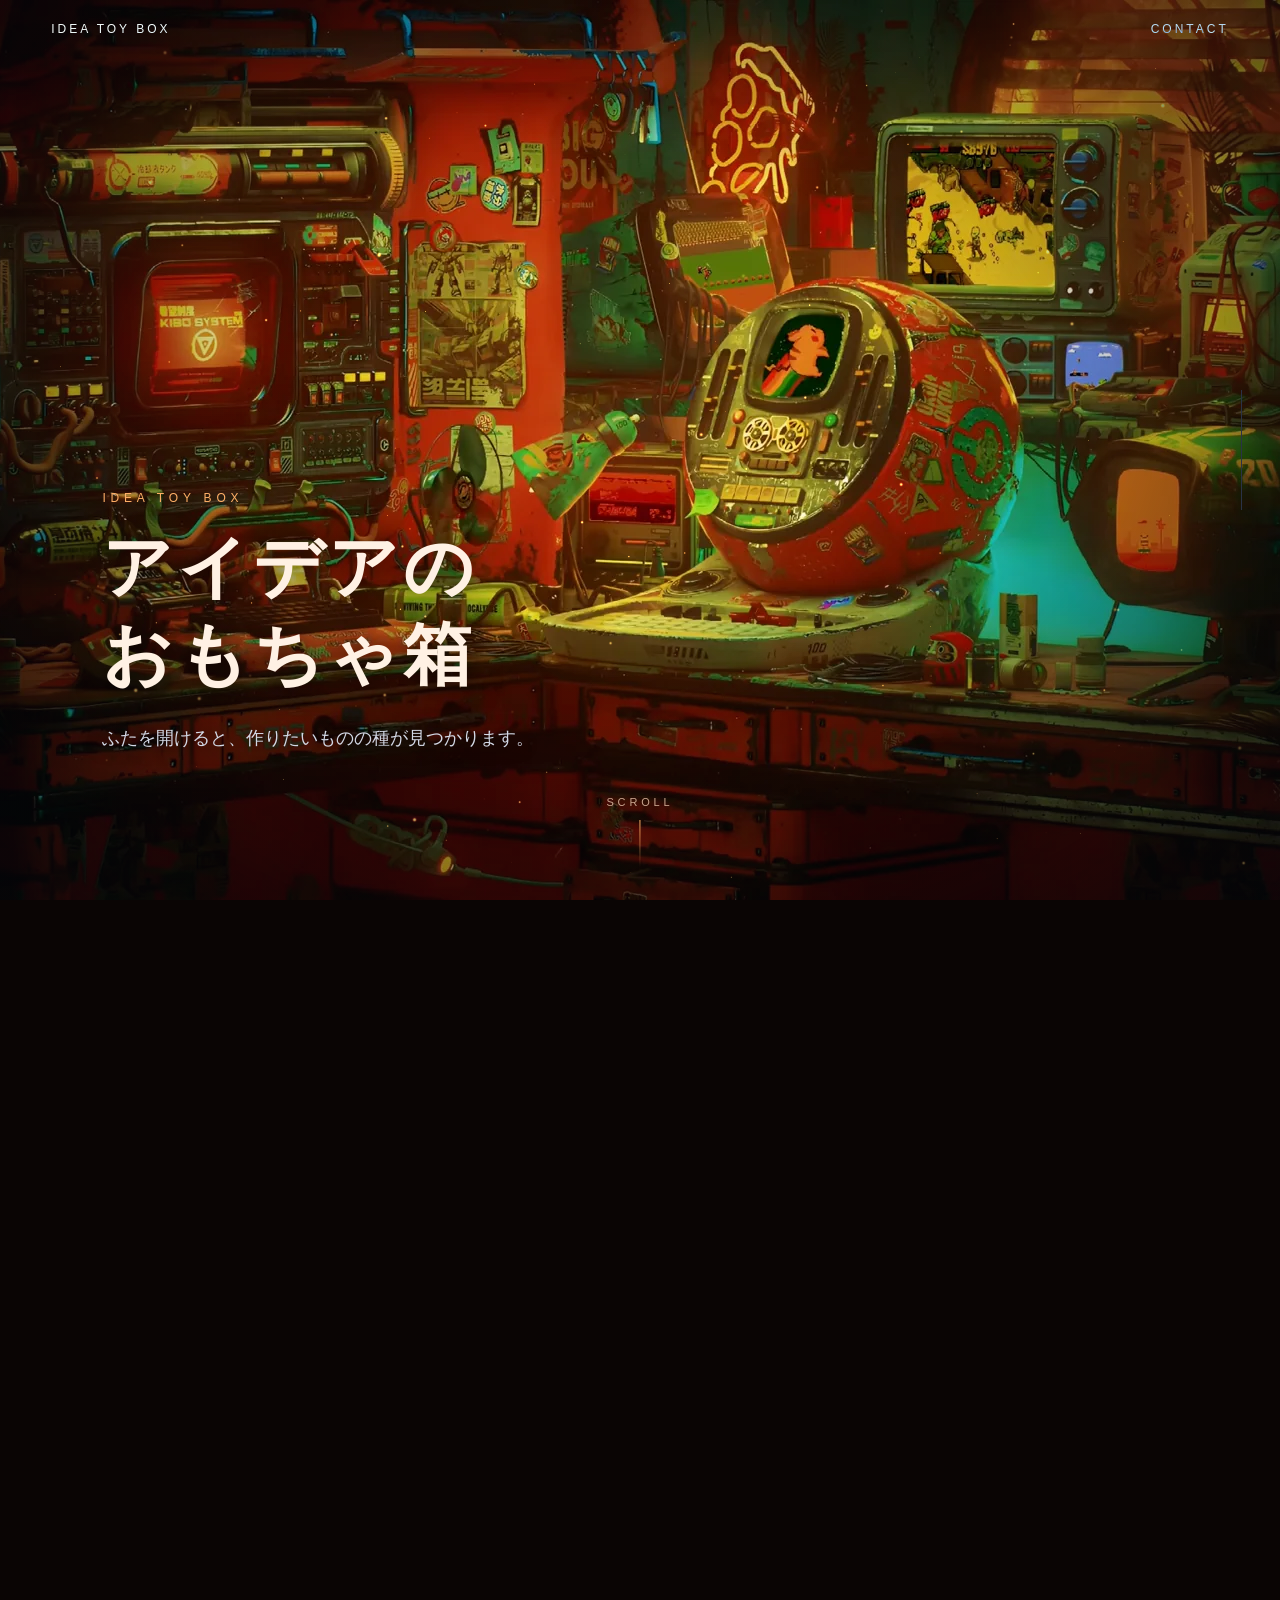
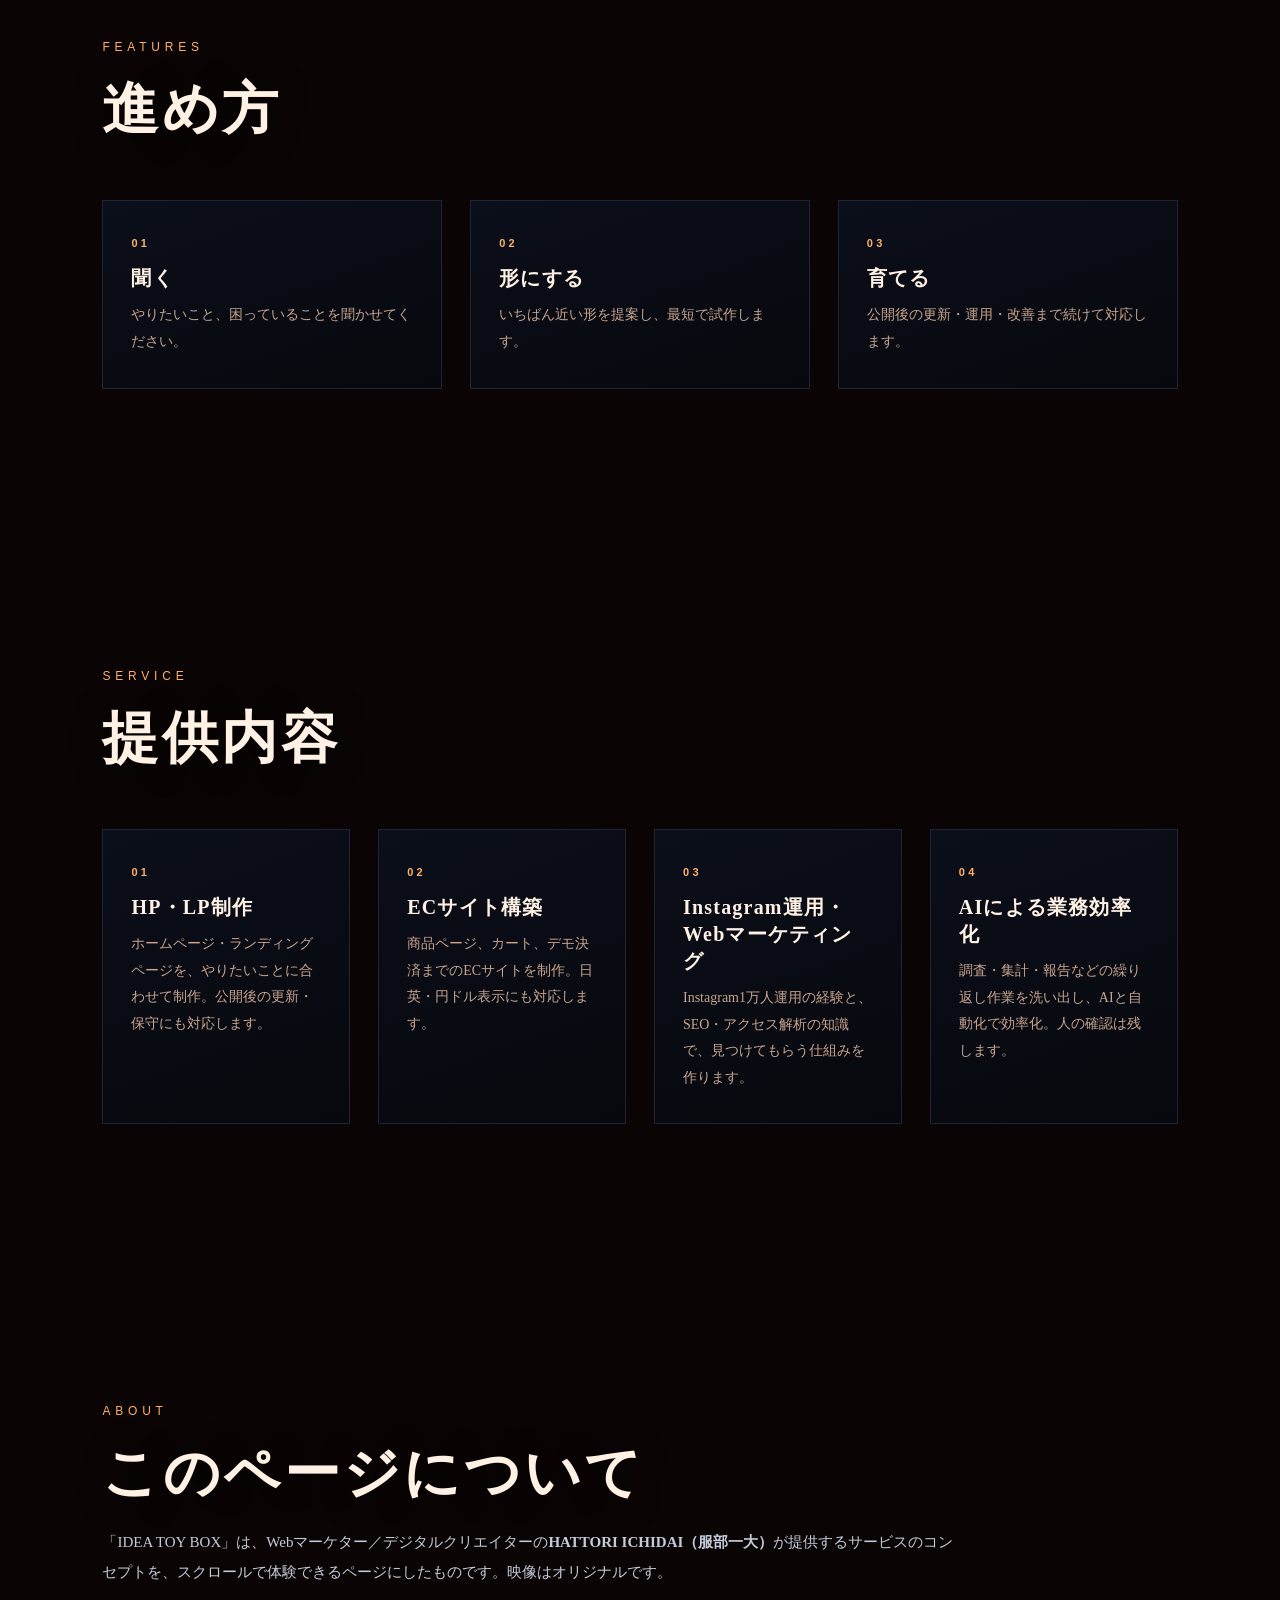
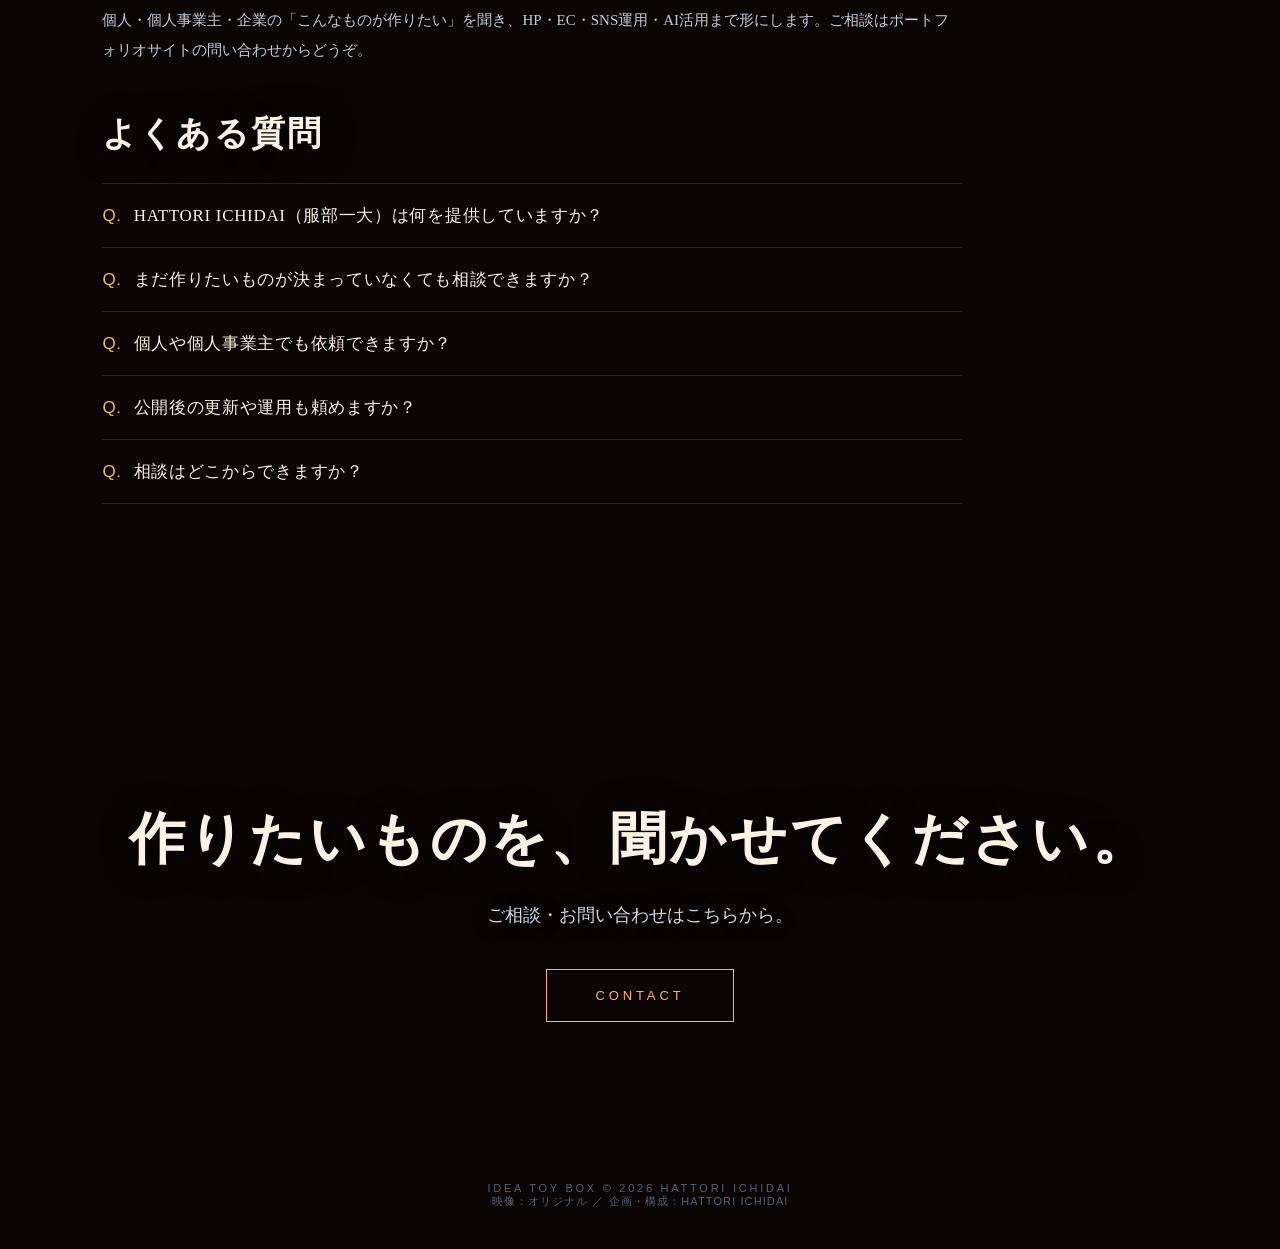
<file: index.html>
<!doctype html>
<html lang="ja">
<head>
<meta charset="utf-8">
<meta name="viewport" content="width=device-width,initial-scale=1">
<title>IDEA TOY BOX — アイデアのおもちゃ箱｜HP・EC制作／SNS運用／AI業務効率化</title>
<link rel="icon" href="data:image/svg+xml,%3Csvg xmlns='http://www.w3.org/2000/svg' viewBox='0 0 32 32'%3E%3Crect width='32' height='32' fill='%230a0504'/%3E%3Cpath d='M16 5l9 21H7z' fill='none' stroke='%23ffb067' stroke-width='2'/%3E%3C/svg%3E">
<meta name="theme-color" content="#0a0504">
<meta name="description" content="HATTORI ICHIDAI（服部一大）が提供する「アイデアのおもちゃ箱」。HP・LP・EC制作、Instagram運用・Webマーケティング、AIによる業務効率化まで、個人・個人事業主・企業の「作りたい」を形にします。">
<meta name="author" content="HATTORI ICHIDAI">
<meta name="robots" content="index,follow,max-image-preview:large,max-snippet:-1">
<link rel="canonical" href="https://2026webai-lab.github.io/RETRO-WORKSHOP/">
<meta property="og:type" content="website"><meta property="og:url" content="https://2026webai-lab.github.io/RETRO-WORKSHOP/">
<meta property="og:title" content="IDEA TOY BOX — アイデアのおもちゃ箱｜HP・EC制作／SNS運用／AI業務効率化"><meta property="og:description" content="HATTORI ICHIDAI（服部一大）が提供する「アイデアのおもちゃ箱」。HP・LP・EC制作、Instagram運用・Webマーケティング、AIによる業務効率化まで、個人・個人事業主・企業の「作りたい」を形にします。">
<meta property="og:image" content="https://2026webai-lab.github.io/RETRO-WORKSHOP/public/og.jpg"><meta property="og:site_name" content="IDEA TOY BOX">
<meta name="twitter:card" content="summary_large_image">
<style>
  :root{
    --bg:#0a0504; --fg:#fff1e4; --muted:#c9a58f; --accent:#ffb067;
    --font-jp:"Hiragino Mincho ProN","Yu Mincho","Noto Serif JP",serif;
    --font-en:"Helvetica Neue",Arial,sans-serif;
  }
  *{box-sizing:border-box;margin:0;padding:0}
  html{background:var(--bg)}
  body{background:var(--bg);color:var(--fg);font-family:var(--font-jp);overflow-x:hidden}

  /* loader */
  #loader{position:fixed;inset:0;z-index:50;display:grid;place-items:center;background:var(--bg);transition:opacity .8s,visibility .8s}
  #loader.done{opacity:0;visibility:hidden}
  #loader .box{text-align:center;font-family:var(--font-en);letter-spacing:.3em;font-size:12px;color:var(--muted)}
  #loader .bar{width:220px;height:1px;background:#222a3a;margin:18px auto 0;overflow:hidden}
  #loader .bar i{display:block;height:100%;width:0;background:var(--accent);transition:width .15s}

  /* header */
  header{position:fixed;top:0;left:0;right:0;z-index:20;display:flex;justify-content:space-between;align-items:center;padding:22px clamp(20px,4vw,56px);font-family:var(--font-en);letter-spacing:.25em;font-size:12px;mix-blend-mode:difference}
  header a{color:#fff;text-decoration:none}

  /* scroll stage */
  #stage{position:relative;height:700vh}
  #sticky{position:sticky;top:0;height:100vh;overflow:hidden;background:#05060a url([data-uri]) center/cover no-repeat}
  canvas{position:absolute;inset:0;width:100%;height:100%;display:block;will-change:transform}
  .vignette{position:absolute;inset:0;pointer-events:none;background:radial-gradient(ellipse at 50% 45%,transparent 35%,rgba(5,6,10,.75) 100%)}

  /* text layers */
  .layer{position:absolute;inset:0;display:flex;flex-direction:column;justify-content:center;padding:0 clamp(24px,8vw,120px);opacity:0;will-change:opacity,transform;pointer-events:none}
  .layer.center{align-items:center;text-align:center}
  .layer.right{align-items:flex-end;text-align:right}
  .layer.hero{justify-content:flex-end;align-items:flex-start;text-align:left;padding-bottom:16vh}
  .layer.hero h1{font-size:clamp(30px,5.4vw,76px)}
  .eyebrow{font-family:var(--font-en);font-size:12px;letter-spacing:.4em;color:var(--accent);margin-bottom:20px}
  h1,h2{font-weight:600;line-height:1.25;letter-spacing:.06em;text-shadow:0 2px 30px rgba(0,0,0,.8)}
  h1{font-size:clamp(34px,7vw,96px)}
  h2{font-size:clamp(26px,4.4vw,60px)}
  p.lead{margin-top:22px;max-width:30em;font-size:clamp(14px,1.5vw,18px);line-height:2;color:#d3d9e6;text-shadow:0 1px 18px rgba(0,0,0,.9)}
  .scroll-hint{position:absolute;bottom:32px;left:50%;transform:translateX(-50%);font-family:var(--font-en);font-size:11px;letter-spacing:.35em;color:var(--muted);text-align:center}
  .scroll-hint::after{content:"";display:block;width:1px;height:48px;margin:12px auto 0;background:linear-gradient(var(--accent),transparent);animation:drop 1.8s infinite}
  @keyframes drop{0%{transform:scaleY(0);transform-origin:top}50%{transform:scaleY(1);transform-origin:top}51%{transform-origin:bottom}100%{transform:scaleY(0);transform-origin:bottom}}

  .progress{position:absolute;right:clamp(16px,3vw,40px);top:50%;transform:translateY(-50%);width:1px;height:120px;background:#2a3246}
  .progress i{position:absolute;left:0;top:0;width:100%;height:0;background:var(--accent)}

  /* after stage */
  section.after{position:relative;z-index:2;background:var(--bg);padding:140px clamp(24px,8vw,120px)}
  .grid{display:grid;grid-template-columns:repeat(auto-fit,minmax(240px,1fr));gap:28px;margin-top:56px}
  .card{border:1px solid #1d2435;padding:32px 28px;background:linear-gradient(160deg,#0b0f1a,#07080d)}
  .card b{font-family:var(--font-en);letter-spacing:.3em;font-size:11px;color:var(--accent)}
  .card h3{margin:14px 0 10px;font-size:20px;letter-spacing:.06em}
  .card p{color:var(--muted);line-height:1.9;font-size:14px}
  .cta{text-align:center;padding:160px 24px 120px}
  .btn{display:inline-block;margin-top:36px;padding:18px 48px;border:1px solid var(--accent);color:var(--accent);text-decoration:none;font-family:var(--font-en);letter-spacing:.3em;font-size:13px;transition:.3s}
  .btn:hover{background:var(--accent);color:#05060a}
  .about{max-width:860px}
  .about p{color:#c4cbdb;line-height:2;margin-top:18px;font-size:15px}
  .faq{margin-top:48px;max-width:860px}
  .faq details{border-top:1px solid #1d2435;padding:20px 0}
  .faq details:last-child{border-bottom:1px solid #1d2435}
  .faq summary{cursor:pointer;font-size:17px;letter-spacing:.04em;list-style:none}
  .faq summary::-webkit-details-marker{display:none}
  .faq summary::before{content:"Q.";font-family:var(--font-en);color:var(--accent);margin-right:12px}
  .faq p{margin:14px 0 0 30px;color:#aab3c6;line-height:1.95;font-size:14px}
  footer{padding:40px;text-align:center;font-family:var(--font-en);font-size:11px;letter-spacing:.25em;color:#566078}

  @media (max-width:768px){
    #stage{height:600vh}
    #sticky{height:100vh;height:100svh}
    header{padding:16px 20px;font-size:11px}
    .layer{padding:0 22px}
    .layer.hero{padding-bottom:18svh}
    .layer.hero h1{font-size:clamp(34px,11vw,52px)}
    h2{font-size:clamp(24px,7.4vw,34px)}
    p.lead{font-size:14px;line-height:1.9;max-width:none}
    .layer.right{align-items:flex-start;text-align:left}
    .layer:not(.hero){justify-content:flex-end;padding-bottom:14svh}
    .layer.center{align-items:flex-start;text-align:left}
    .progress{display:none}
    .vignette::after{content:"";position:absolute;left:0;right:0;bottom:0;height:60%;background:linear-gradient(transparent,rgba(5,6,10,.88))}
    .vignette{background:radial-gradient(ellipse at 50% 35%,transparent 25%,rgba(5,6,10,.85) 100%)}
    section.after{padding:90px 22px}
    .cta{padding:100px 22px 80px}
    .btn{padding:16px 36px}
  }
  @media (prefers-reduced-motion:reduce){.scroll-hint::after{animation:none}}
</style>
<script type="application/ld+json">{
 "@context": "https://schema.org",
 "@graph": [
  {
   "@type": "WebSite",
   "@id": "https://2026webai-lab.github.io/RETRO-WORKSHOP/#website",
   "url": "https://2026webai-lab.github.io/RETRO-WORKSHOP/",
   "name": "IDEA TOY BOX",
   "inLanguage": "ja",
   "publisher": {
    "@id": "https://2026webai-lab.github.io/newportfolio/#person"
   }
  },
  {
   "@type": "WebPage",
   "@id": "https://2026webai-lab.github.io/RETRO-WORKSHOP/#webpage",
   "url": "https://2026webai-lab.github.io/RETRO-WORKSHOP/",
   "name": "IDEA TOY BOX — アイデアのおもちゃ箱｜HP・EC制作／SNS運用／AI業務効率化",
   "description": "HATTORI ICHIDAI（服部一大）が提供する「アイデアのおもちゃ箱」。HP・LP・EC制作、Instagram運用・Webマーケティング、AIによる業務効率化まで、個人・個人事業主・企業の「作りたい」を形にします。",
   "inLanguage": "ja",
   "isPartOf": {
    "@id": "https://2026webai-lab.github.io/RETRO-WORKSHOP/#website"
   },
   "author": {
    "@id": "https://2026webai-lab.github.io/newportfolio/#person"
   },
   "dateModified": "2026-10-16",
   "datePublished": "2026-10-16",
   "primaryImageOfPage": {
    "@type": "ImageObject",
    "url": "https://2026webai-lab.github.io/RETRO-WORKSHOP/public/og.jpg"
   }
  },
  {
   "@type": "CreativeWork",
   "name": "IDEA TOY BOX",
   "creator": {
    "@id": "https://2026webai-lab.github.io/newportfolio/#person"
   },
   "url": "https://2026webai-lab.github.io/RETRO-WORKSHOP/",
   "copyrightHolder": {
    "@id": "https://2026webai-lab.github.io/newportfolio/#person"
   },
   "copyrightYear": 2026,
   "inLanguage": "ja",
   "image": "https://2026webai-lab.github.io/RETRO-WORKSHOP/public/og.jpg"
  },
  {
   "@type": "Service",
   "@id": "https://2026webai-lab.github.io/RETRO-WORKSHOP/#service-1",
   "name": "HP・LP制作",
   "description": "ホームページ・ランディングページを、やりたいことに合わせて制作。公開後の更新・保守にも対応します。",
   "provider": {
    "@id": "https://2026webai-lab.github.io/newportfolio/#person"
   },
   "serviceType": "HP・LP制作",
   "areaServed": "JP"
  },
  {
   "@type": "Service",
   "@id": "https://2026webai-lab.github.io/RETRO-WORKSHOP/#service-2",
   "name": "ECサイト構築",
   "description": "商品ページ、カート、デモ決済までのECサイトを制作。日英・円ドル表示にも対応します。",
   "provider": {
    "@id": "https://2026webai-lab.github.io/newportfolio/#person"
   },
   "serviceType": "ECサイト構築",
   "areaServed": "JP"
  },
  {
   "@type": "Service",
   "@id": "https://2026webai-lab.github.io/RETRO-WORKSHOP/#service-3",
   "name": "Instagram運用・Webマーケティング",
   "description": "Instagram1万人運用の経験と、SEO・アクセス解析の知識で、見つけてもらう仕組みを作ります。",
   "provider": {
    "@id": "https://2026webai-lab.github.io/newportfolio/#person"
   },
   "serviceType": "Instagram運用・Webマーケティング",
   "areaServed": "JP"
  },
  {
   "@type": "Service",
   "@id": "https://2026webai-lab.github.io/RETRO-WORKSHOP/#service-4",
   "name": "AIによる業務効率化",
   "description": "調査・集計・報告などの繰り返し作業を洗い出し、AIと自動化で効率化。人の確認は残します。",
   "provider": {
    "@id": "https://2026webai-lab.github.io/newportfolio/#person"
   },
   "serviceType": "AIによる業務効率化",
   "areaServed": "JP"
  },
  {
   "@type": "Person",
   "@id": "https://2026webai-lab.github.io/newportfolio/#person",
   "name": "HATTORI ICHIDAI",
   "alternateName": [
    "服部一大",
    "HATTORI"
   ],
   "jobTitle": "Webマーケター／デジタルクリエイター",
   "url": "https://2026webai-lab.github.io/newportfolio/",
   "sameAs": [
    "https://2026webai-lab.github.io/newportfolio/"
   ],
   "knowsAbout": [
    "ホームページ制作",
    "LP制作",
    "ECサイト構築",
    "Instagram運用",
    "Webマーケティング",
    "SEO",
    "Google Analytics",
    "AI活用",
    "業務効率化"
   ]
  },
  {
   "@type": "FAQPage",
   "mainEntity": [
    {
     "@type": "Question",
     "name": "HATTORI ICHIDAI（服部一大）は何を提供していますか？",
     "acceptedAnswer": {
      "@type": "Answer",
      "text": "HP・LP・ECサイトの制作、Instagram運用とWebマーケティング、AIによる業務効率化のご相談に対応するWebマーケター／デジタルクリエイターです。"
     }
    },
    {
     "@type": "Question",
     "name": "まだ作りたいものが決まっていなくても相談できますか？",
     "acceptedAnswer": {
      "@type": "Answer",
      "text": "はい。やりたいことを聞いて、近い形をご提案します。"
     }
    },
    {
     "@type": "Question",
     "name": "個人や個人事業主でも依頼できますか？",
     "acceptedAnswer": {
      "@type": "Answer",
      "text": "はい。個人、個人事業主、企業のどなたでもご相談いただけます。"
     }
    },
    {
     "@type": "Question",
     "name": "公開後の更新や運用も頼めますか？",
     "acceptedAnswer": {
      "@type": "Answer",
      "text": "はい。更新・メンテナンス・改善までご相談ください。内容により別途お見積りします。"
     }
    },
    {
     "@type": "Question",
     "name": "相談はどこからできますか？",
     "acceptedAnswer": {
      "@type": "Answer",
      "text": "ポートフォリオサイトの問い合わせから受け付けています。"
     }
    }
   ]
  }
 ]
}</script>
</head>
<body id="top">

<div id="loader"><div class="box">LOADING<div class="bar"><i id="bar"></i></div><div id="pct" style="margin-top:12px">0%</div></div></div>

<header><a href="#top">IDEA TOY BOX</a><a href="https://2026webai-lab.github.io/newportfolio/" target="_blank" rel="noopener">CONTACT</a></header>

<div id="stage">
  <div id="sticky">
    <canvas id="c" style="display:none"></canvas>
    <canvas id="gl" style="opacity:0"></canvas>
    <div class="vignette"></div>

    <div class="layer hero" data-in="0" data-out="0.14">
      <div class="eyebrow">IDEA TOY BOX</div>
      <h1>アイデアの<br>おもちゃ箱</h1>
      <p class="lead">ふたを開けると、作りたいものの種が見つかります。</p>
      <div class="scroll-hint">SCROLL</div>
    </div>
    <div class="layer" data-in="0.2" data-out="0.38">
      <div class="eyebrow">01 — IDEAS</div>
      <h2>ひらめきが、<br>ぎっしり。</h2>
      <p class="lead">HP、EC、SNS運用、AIの効率化。作りたいものの種を、箱から取り出して形にします。</p>
    </div>
    <div class="layer right" data-in="0.45" data-out="0.63">
      <div class="eyebrow">02 — PLAY</div>
      <h2>ワクワクを、<br>そのまま仕事に。</h2>
      <p class="lead">やりたいことを聞いて、<br>いちばん近い形を一緒に探します。</p>
    </div>
    <div class="layer center" data-in="0.7" data-out="0.88">
      <div class="eyebrow">03 — DELIVER</div>
      <h2>アイデアを、<br>形にして届ける。</h2>
      
    </div>
    <div class="layer center" data-in="0.92" data-out="1.2">
      <div class="eyebrow">NEXT</div>
      <h2>さあ、箱を開けよう。</h2>
      
    </div>

    <div class="progress"><i id="prog"></i></div>
  </div>
</div>

<section class="after" id="features">
  <div class="eyebrow" style="font-family:var(--font-en);letter-spacing:.4em;font-size:12px;color:var(--accent)">FEATURES</div>
  <h2>進め方</h2>
  <div class="grid">
    <div class="card"><b>01</b><h3>聞く</h3><p>やりたいこと、困っていることを聞かせてください。</p></div>
    <div class="card"><b>02</b><h3>形にする</h3><p>いちばん近い形を提案し、最短で試作します。</p></div>
    <div class="card"><b>03</b><h3>育てる</h3><p>公開後の更新・運用・改善まで続けて対応します。</p></div>
  </div>
</section>

<section class="after" id="services">
  <div class="eyebrow" style="font-family:var(--font-en);letter-spacing:.4em;font-size:12px;color:var(--accent)">SERVICE</div>
  <h2>提供内容</h2>
  <div class="grid">
    <div class="card"><b>01</b><h3>HP・LP制作</h3><p>ホームページ・ランディングページを、やりたいことに合わせて制作。公開後の更新・保守にも対応します。</p></div>
    <div class="card"><b>02</b><h3>ECサイト構築</h3><p>商品ページ、カート、デモ決済までのECサイトを制作。日英・円ドル表示にも対応します。</p></div>
    <div class="card"><b>03</b><h3>Instagram運用・Webマーケティング</h3><p>Instagram1万人運用の経験と、SEO・アクセス解析の知識で、見つけてもらう仕組みを作ります。</p></div>
    <div class="card"><b>04</b><h3>AIによる業務効率化</h3><p>調査・集計・報告などの繰り返し作業を洗い出し、AIと自動化で効率化。人の確認は残します。</p></div>
  </div>
</section>

<section class="after" id="about">
  <div class="eyebrow" style="font-family:var(--font-en);letter-spacing:.4em;font-size:12px;color:var(--accent)">ABOUT</div>
  <div class="about">
    <h2>このページについて</h2>
    <p>「IDEA TOY BOX」は、Webマーケター／デジタルクリエイターの<strong>HATTORI ICHIDAI（服部一大）</strong>が提供するサービスのコンセプトを、スクロールで体験できるページにしたものです。映像はオリジナルです。</p><p>個人・個人事業主・企業の「こんなものが作りたい」を聞き、HP・EC・SNS運用・AI活用まで形にします。ご相談はポートフォリオサイトの問い合わせからどうぞ。</p>
  </div>
  <div class="faq">
    <h2 style="font-size:clamp(22px,3vw,34px)">よくある質問</h2>
    <div style="margin-top:28px">
      <details><summary>HATTORI ICHIDAI（服部一大）は何を提供していますか？</summary><p>HP・LP・ECサイトの制作、Instagram運用とWebマーケティング、AIによる業務効率化のご相談に対応するWebマーケター／デジタルクリエイターです。</p></details>
      <details><summary>まだ作りたいものが決まっていなくても相談できますか？</summary><p>はい。やりたいことを聞いて、近い形をご提案します。</p></details>
      <details><summary>個人や個人事業主でも依頼できますか？</summary><p>はい。個人、個人事業主、企業のどなたでもご相談いただけます。</p></details>
      <details><summary>公開後の更新や運用も頼めますか？</summary><p>はい。更新・メンテナンス・改善までご相談ください。内容により別途お見積りします。</p></details>
      <details><summary>相談はどこからできますか？</summary><p>ポートフォリオサイトの問い合わせから受け付けています。</p></details>
    </div>
  </div>
</section>

<section class="cta" id="contact">
  <h2>作りたいものを、聞かせてください。</h2>
  <p class="lead" style="margin:22px auto 0">ご相談・お問い合わせはこちらから。</p>
  <a class="btn" href="https://2026webai-lab.github.io/newportfolio/" target="_blank" rel="noopener">CONTACT</a>
</section>

<footer>IDEA TOY BOX © 2026 HATTORI ICHIDAI<br><span style="letter-spacing:.1em">映像：オリジナル ／ 企画・構成：HATTORI ICHIDAI</span></footer>

<script>
(() => {
(() => {
  const CFG = {"frames": 72, "zoom": 0.22, "fx": {"wings": false, "robe": false, "rays": false, "particles": 220, "rayColor": ".62,.78,1.", "particleColor": "1.,.72,.4"}};
  const TOTAL = CFG.frames;                           // frame_001〜NNN.webp
  const BASES = ['public/frames/', 'frames/', ''];   // アップロード場所が違っても見つける
  let base = null;
  const src = i => `${base}frame_${String(i).padStart(3,'0')}.webp`;

  const c2d = document.getElementById('c');
  const cgl = document.getElementById('gl');
  const ctx = c2d.getContext('2d');
  const stage = document.getElementById('stage');
  const layers = [...document.querySelectorAll('.layer')];
  const prog = document.getElementById('prog');
  const bar = document.getElementById('bar'), pct = document.getElementById('pct');
  const loader = document.getElementById('loader');
  const reduce = matchMedia('(prefers-reduced-motion:reduce)').matches;
  const isMobile = matchMedia('(max-width:768px)').matches;

  const imgs = new Array(TOTAL);
  let loaded = 0, current = 0, lastDrawn = -1, mode = 'gl', ar = 16 / 9;

  const nearest = i => {
    for (let d = 0; d < TOTAL; d++) {
      for (const k of [i - d, i + d]) if (k >= 0 && k < TOTAL && imgs[k] && imgs[k].ok) return k;
    }
    return -1;
  };

  /* ---------- WebGL（光の筋・粒子・布と羽の揺れ） ---------- */
  let gl = null, prog1, prog2, slots, uni = {}, pbuf, pcount;
  const VS = `attribute vec2 p;varying vec2 v;void main(){v=p*.5+.5;gl_Position=vec4(p,0.,1.);}`;
  const FS = `precision highp float;
uniform sampler2D A,B;uniform float mv,t,fx,ar;uniform vec2 res;varying vec2 v;
float h(vec2 p){return fract(sin(dot(p,vec2(127.1,311.7)))*43758.5453);}
float n(vec2 p){vec2 i=floor(p),f=fract(p);f=f*f*(3.-2.*f);
 return mix(mix(h(i),h(i+vec2(1,0)),f.x),mix(h(i+vec2(0,1)),h(i+vec2(1,1)),f.x),f.y);}
void main(){
  float sa=res.x/res.y;vec2 uv=v;
  if(sa>ar){uv.y=(v.y-.5)*(ar/sa)+.5;}else{uv.x=(v.x-.5)*(sa/ar)+.5;}
  vec2 q=vec2(uv.x,1.-uv.y);                 // q.y: 上=0
  float side=abs(q.x-.5);
  // 羽：左右の外側ほど大きく波打つ
  float wing=${CFG.fx.wings?1:0}.*smoothstep(.10,.42,side)*(1.-smoothstep(.45,.78,q.y));
  float w1=sin(t*1.3+side*9.+q.y*5.)*.5+(n(vec2(side*4.+t*.35,q.y*4.))-.5);
  vec2 d=vec2((n(vec2(q.y*5.,t*.4))-.5)*sign(q.x-.5)*.006,w1*.010)*wing*fx;
  // 布：下ほど大きく横に揺れる
  float robe=${CFG.fx.robe?1:0}.*(1.-smoothstep(.08,.22,side))*smoothstep(.45,.85,q.y);
  d.x+=(sin(t*1.1+q.y*10.)*(q.y-.4)*.010+(n(vec2(q.y*6.,t*.5))-.5)*.007)*robe*fx;
  vec2 su=clamp(uv+vec2(d.x,-d.y),0.,1.);
  vec3 col=mix(texture2D(A,su).rgb,texture2D(B,su).rgb,mv);
  // 差し込む光：上中央から放射する筋がゆっくり揺れる
  vec2 r=q-vec2(.5,-.15);float ang=atan(r.x,r.y),dist=length(r);
  float st=n(vec2(ang*14.+t*.25,t*.1))*.65+n(vec2(ang*33.-t*.18,1.7))*.35;
  st=smoothstep(.35,.95,st);
  float fall=exp(-dist*1.9);
  float pulse=.75+.25*sin(t*.7)+.1*sin(t*1.9);
  col+=vec3(${CFG.fx.rayColor})*st*fall*.38*pulse*fx*${CFG.fx.rays?1:0}.;
  col+=vec3(.5,.65,.9)*${CFG.fx.rays?1:0}.*exp(-length((q-vec2(.5,.02))*vec2(1.6,2.5)))*.12*pulse*fx;
  gl_FragColor=vec4(col,1.);
}`;
  const PVS = `attribute vec4 s;uniform float t,dpr,hh;varying float a;
void main(){
  float x=(s.x-.5)*1.9, y=(s.y-.5)*1.9;
  gl_Position=vec4(x,y,0.,1.);
  gl_PointSize=(2.+s.z*s.z*7.)*dpr*(hh/800.);
  float ph=s.w*40.;
  a=pow(.5+.5*sin(t*(.35+s.z*.55)+ph),2.)*(.35+.9*s.z);
}`;
  const PFS = `precision mediump float;varying float a;
void main(){float d=length(gl_PointCoord-.5);float k=smoothstep(.5,0.,d);
 gl_FragColor=vec4(vec3(${CFG.fx.particleColor})*k*k*1.4,k*k*a);}`;

  function sh(type, code){
    const s = gl.createShader(type); gl.shaderSource(s, code); gl.compileShader(s);
    if (!gl.getShaderParameter(s, gl.COMPILE_STATUS)) throw new Error(gl.getShaderInfoLog(s));
    return s;
  }
  function mk(vs, fs){
    const p = gl.createProgram();
    gl.attachShader(p, sh(gl.VERTEX_SHADER, vs)); gl.attachShader(p, sh(gl.FRAGMENT_SHADER, fs));
    gl.linkProgram(p);
    if (!gl.getProgramParameter(p, gl.LINK_STATUS)) throw new Error(gl.getProgramInfoLog(p));
    return p;
  }
  function initGL(){
    try {
      gl = cgl.getContext('webgl', {alpha:false, antialias:false});
      if (!gl) return false;
      prog1 = mk(VS, FS); prog2 = mk(PVS, PFS);
      const quad = gl.createBuffer(); gl.bindBuffer(gl.ARRAY_BUFFER, quad);
      gl.bufferData(gl.ARRAY_BUFFER, new Float32Array([-1,-1,1,-1,-1,1,1,1]), gl.STATIC_DRAW);
      pcount = CFG.fx.particles ? (isMobile ? CFG.fx.particles/2 : CFG.fx.particles) : 0;
      const pd = new Float32Array(pcount * 4);
      for (let i = 0; i < pd.length; i++) pd[i] = Math.random();
      pbuf = gl.createBuffer(); gl.bindBuffer(gl.ARRAY_BUFFER, pbuf);
      gl.bufferData(gl.ARRAY_BUFFER, pd, gl.STATIC_DRAW);
      slots = [0, 1].map(u => {
        const tex = gl.createTexture();
        gl.activeTexture(gl.TEXTURE0 + u); gl.bindTexture(gl.TEXTURE_2D, tex);
        for (const [k, val] of [[gl.TEXTURE_MIN_FILTER, gl.LINEAR],[gl.TEXTURE_MAG_FILTER, gl.LINEAR],
          [gl.TEXTURE_WRAP_S, gl.CLAMP_TO_EDGE],[gl.TEXTURE_WRAP_T, gl.CLAMP_TO_EDGE]]) gl.texParameteri(gl.TEXTURE_2D, k, val);
        return {tex, idx: -1, unit: u};
      });
      gl.pixelStorei(gl.UNPACK_FLIP_Y_WEBGL, true);
      gl.useProgram(prog1);
      for (const k of ['A','B','mv','t','fx','ar','res']) uni[k] = gl.getUniformLocation(prog1, k);
      gl.uniform1i(uni.A, 0); gl.uniform1i(uni.B, 1);
      for (const k of ['t','dpr','hh']) uni['p' + k] = gl.getUniformLocation(prog2, k);
      uni.quadP = gl.getAttribLocation(prog1, 'p'); uni.partS = gl.getAttribLocation(prog2, 's');
      uni.quad = quad;
      return true;
    } catch (e) { console.warn('WebGL off:', e); return false; }
  }
  function upload(slot, idx){
    if (slot.idx === idx) return;
    gl.activeTexture(gl.TEXTURE0 + slot.unit); gl.bindTexture(gl.TEXTURE_2D, slot.tex);
    gl.texImage2D(gl.TEXTURE_2D, 0, gl.RGB, gl.RGB, gl.UNSIGNED_BYTE, imgs[idx]);
    slot.idx = idx;
  }
  function fallback2d(){
    mode = '2d'; cgl.style.display = 'none'; c2d.style.display = 'block'; c2d.style.opacity = 1; lastDrawn = -1;
  }
  function renderGL(pos, time){
    const i0 = nearest(Math.floor(pos)), i1 = nearest(Math.min(Math.floor(pos) + 1, TOTAL - 1));
    if (i0 < 0) return;
    try { upload(slots[0], i0); upload(slots[1], i1 < 0 ? i0 : i1); }
    catch (e) { console.warn('texture error → 2D fallback', e); fallback2d(); return; }
    const fx = reduce ? 0 : 1;
    gl.viewport(0, 0, cgl.width, cgl.height);
    gl.disable(gl.BLEND);
    gl.useProgram(prog1);
    gl.bindBuffer(gl.ARRAY_BUFFER, uni.quad);
    gl.enableVertexAttribArray(uni.quadP); gl.vertexAttribPointer(uni.quadP, 2, gl.FLOAT, false, 0, 0);
    gl.uniform1f(uni.mv, pos - Math.floor(pos)); gl.uniform1f(uni.t, time);
    gl.uniform1f(uni.fx, fx); gl.uniform1f(uni.ar, ar); gl.uniform2f(uni.res, cgl.width, cgl.height);
    gl.drawArrays(gl.TRIANGLE_STRIP, 0, 4);
    gl.disableVertexAttribArray(uni.quadP);
    if (!reduce) {
      gl.useProgram(prog2); gl.enable(gl.BLEND); gl.blendFunc(gl.SRC_ALPHA, gl.ONE);
      gl.bindBuffer(gl.ARRAY_BUFFER, pbuf);
      gl.enableVertexAttribArray(uni.partS); gl.vertexAttribPointer(uni.partS, 4, gl.FLOAT, false, 0, 0);
      gl.uniform1f(uni.pt, time); gl.uniform1f(uni.pdpr, cgl.width / innerWidth); gl.uniform1f(uni.phh, cgl.height);
      gl.drawArrays(gl.POINTS, 0, pcount);
      gl.disableVertexAttribArray(uni.partS);
    }
    cgl.style.opacity = 1;
  }

  /* ---------- 2D（WebGLが使えない時の予備） ---------- */
  function put(img, alpha){
    const cw = c2d.width, ch = c2d.height;
    const s = Math.max(cw / img.naturalWidth, ch / img.naturalHeight);
    const w = img.naturalWidth * s, h = img.naturalHeight * s;
    ctx.globalAlpha = alpha; ctx.drawImage(img, (cw - w) / 2, (ch - h) / 2, w, h); ctx.globalAlpha = 1;
  }
  function draw2d(pos){
    const i = nearest(Math.floor(pos)); if (i < 0) return;
    const j = nearest(Math.min(Math.floor(pos) + 1, TOTAL - 1));
    put(imgs[i], 1); if (j >= 0 && j !== i) put(imgs[j], pos - Math.floor(pos));
    lastDrawn = pos;
  }

  function resize(){
    const dpr = Math.min(window.devicePixelRatio || 1, 2);
    c2d.width = innerWidth * dpr; c2d.height = innerHeight * dpr;
    const g = Math.min(dpr, 1.5);
    cgl.width = Math.round(innerWidth * g); cgl.height = Math.round(innerHeight * g);
    lastDrawn = -1;
  }
  addEventListener('resize', resize); resize();
  if (!initGL()) fallback2d();

  /* ---------- 読み込み ---------- */
  const probe = b => new Promise(r => { const im = new Image(); im.onload = () => r(im); im.onerror = () => r(null); im.src = b + 'frame_001.webp'; });
  function load(i){
    return new Promise(res => {
      const im = new Image(); im.decoding = 'async'; im.ok = false;
      im.onload = () => { im.ok = true; done(); }; im.onerror = done;
      function done(){
        loaded++; const p = Math.round(loaded / TOTAL * 100);
        bar.style.width = p + '%'; pct.textContent = p + '%'; res();
      }
      im.src = src(i + 1); imgs[i] = im;
    });
  }
  (async () => {
    const hide = () => loader.classList.add('done');
    setTimeout(hide, 8000);                        // 何があっても8秒で表示
    for (const b of BASES) { const im = await probe(b); if (im) { base = b; ar = im.naturalWidth / im.naturalHeight; break; } }
    if (base === null) { console.warn('frames not found: poster only'); const m=document.createElement('div'); m.style.cssText='position:fixed;left:12px;bottom:12px;z-index:60;max-width:90vw;padding:10px 14px;background:rgba(0,0,0,.8);color:#fff;font:12px/1.6 sans-serif;border:1px solid #f66'; m.textContent='スクロール画像が見つかりません。public/frames/ に frame_001.webp〜 をアップロードしてください。'; document.body.appendChild(m); hide(); return; }
    await load(0);
    let next = 1;
    const worker = async () => { while (next < TOTAL) await load(next++); };
    await Promise.all(Array.from({length: 8}, worker));
    hide();
  })();

  /* ---------- スクロール連動 ---------- */
  const clamp = (v,a,b) => Math.min(b, Math.max(a, v));
  const progress = () => { const r = stage.getBoundingClientRect(); return clamp(-r.top / (stage.offsetHeight - innerHeight), 0, 1); };
  const t0 = performance.now();

  function tick(){
    const p = progress();
    const target = p * (TOTAL - 1);
    current += (target - current) * 0.12;
    if (Math.abs(target - current) < 0.01) current = target;
    if (base !== null && !document.hidden) {
      if (mode === 'gl') renderGL(current, (performance.now() - t0) / 1000);
      else if (Math.abs(current - lastDrawn) > 0.005) draw2d(current);
    }
    const z = `scale(${1 + p * CFG.zoom})`; c2d.style.transform = z; cgl.style.transform = z;
    prog.style.height = (p * 100) + '%';
    for (const el of layers){
      const a = +el.dataset.in, b = +el.dataset.out, f = 0.04;
      let o = 0;
      if (p >= a - f && p <= b + f) o = Math.min(clamp((p - (a - f)) / f, 0, 1), clamp(((b + f) - p) / f, 0, 1));
      if (a === 0 && p < b) o = clamp((b - p) / f, 0, 1);
      el.style.opacity = o; el.style.transform = `translateY(${(1 - o) * 30}px)`;
    }
    requestAnimationFrame(tick);
  }
  requestAnimationFrame(tick);
})();
})();
</script>
</body>
</html>
</file>
